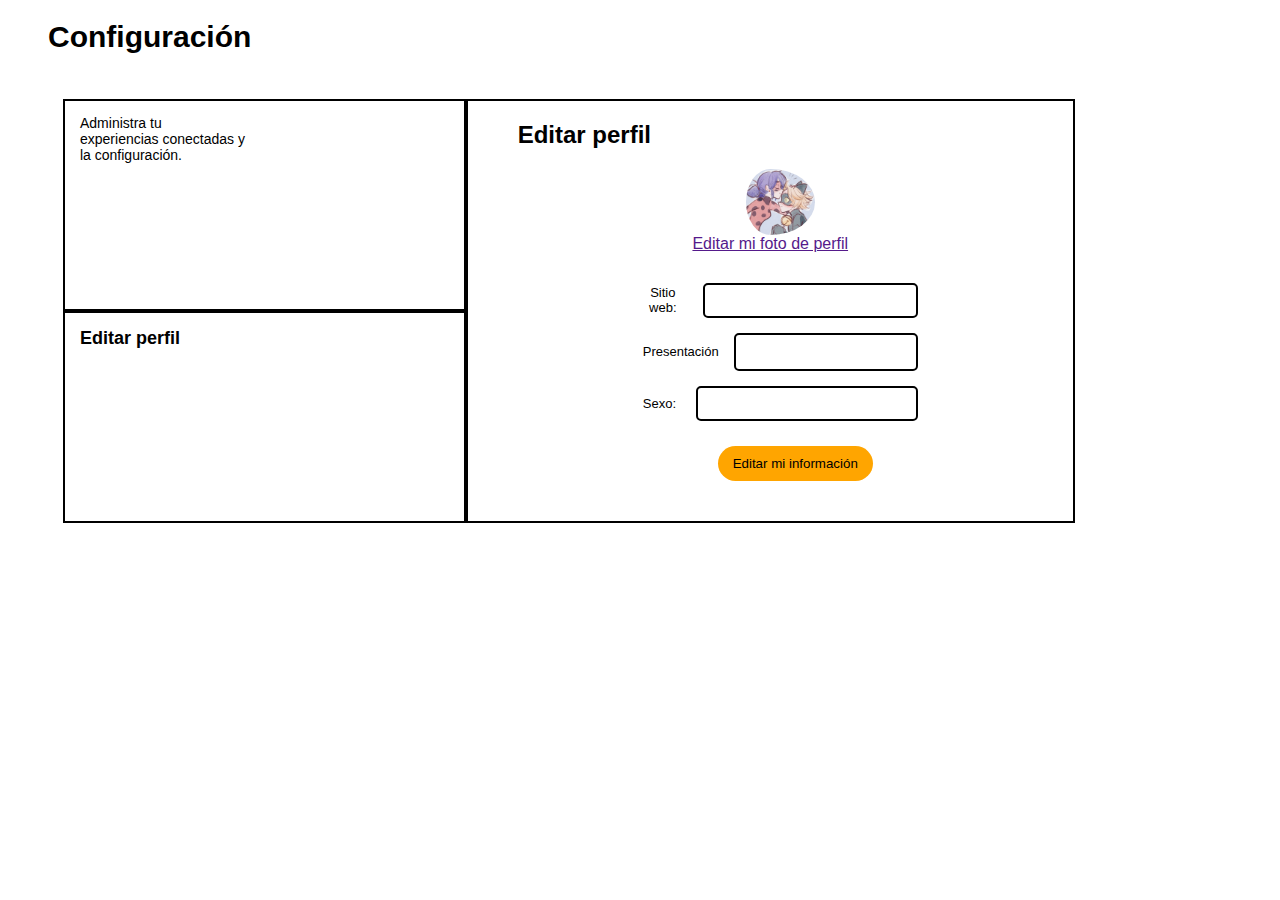
<file: maquetado/editarPerfil/editarPerfil.html>
<!DOCTYPE html>
<html>

<head>
    <link rel="stylesheet" href="styles_editarPerfil.css">
</head>
<header>
    <h1>Configuración</h1>
</header>

<body>
    <main>
        <div class="secciones-container">
            <div class="seccion-administrar">
                <p class="text-div1">Administra tu <br>
                    experiencias conectadas y <br>
                    la configuración.
                </p>
            </div>
            <div class="seccion-editar">
                <h2 class="text-div2">Editar perfil</h2>
            </div>
            <div class="seccion-editarPerfil">
                <h2 class="h1-div3">Editar perfil</h2>
                <img class="profile-photo" src="assets/CatAndBug.jpg">
                <a href="">Editar mi foto de perfil</a>
                <div class="form-information">
                    <div class="container-form">
                        <form method="POST">
                            <label>Sitio web:
                                <input type="text">
                            </label>
                            <label>Presentación
                                <textarea></textarea>
                            </label>
                            <label>Sexo:
                                <input type="text">
                            </label>
                            <input type="submit" value="Editar mi información">
                        </form>
                    </div>
                </div>
            </div>
        </div>
    </main>
</body>

</html>
</file>
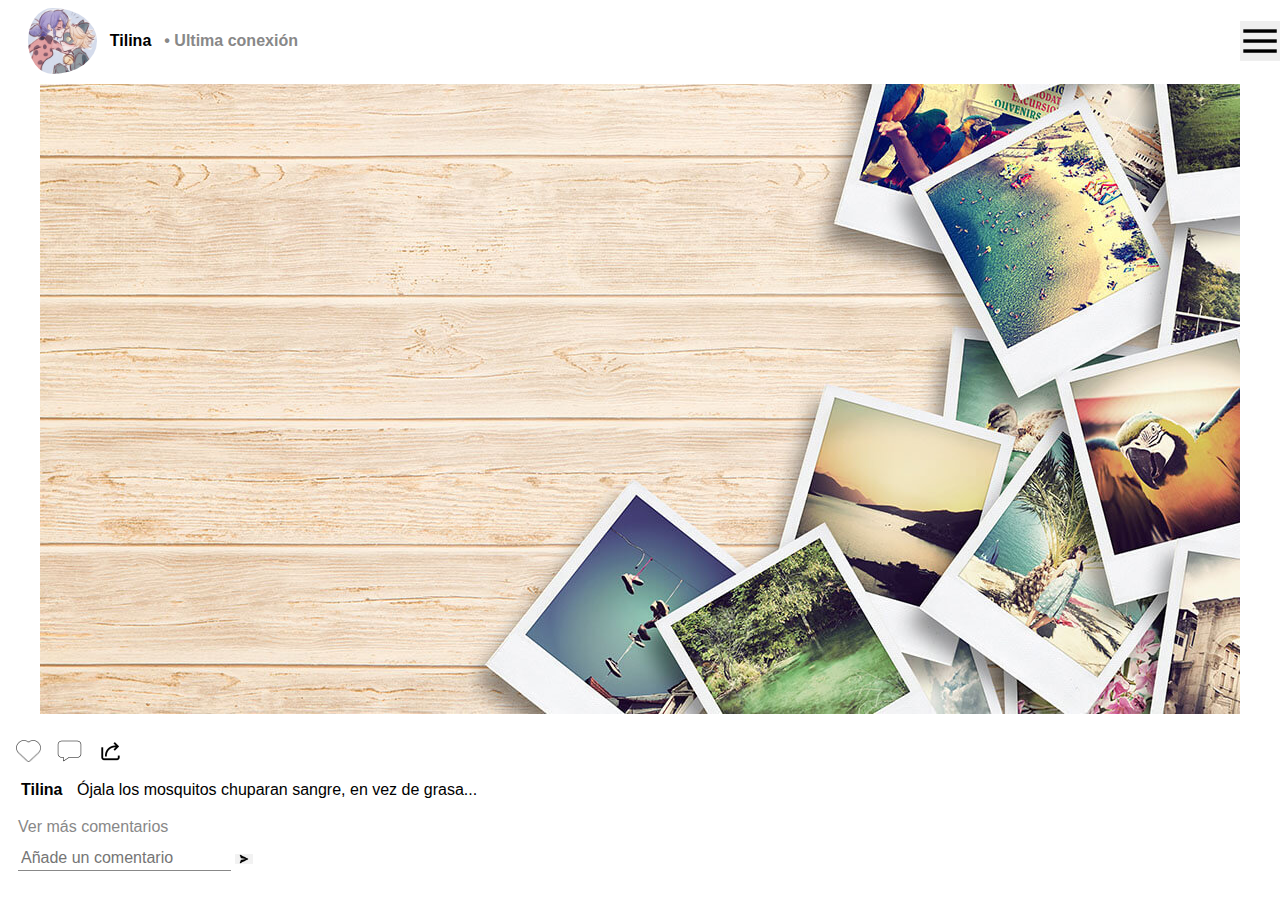
<file: maquetado/mainPublicaciones/mainPublicaciones.html>
<!DOCTYPE html>
<html>

<head>
    <link rel="stylesheet" href="styles_mainPublicaciones.css">
</head>

<body>
    <main>
        <div class="profile-container">
            <img class="profile-photo" src="assets/CatAndBug.jpg" alt="profilePic">
            <span class="profile-text">Tilina</span>
            <span class="profile-last-conn">• Ultima conexión</span>
            <input class="menu-icon" type="button">
        </div>
        <div class="content-container">
            <img src="assets/fondoweb.jpg" alt="fondoweb">
        </div>
        <p></p>
        <div class="icons-container">
            <img class="icon" src="assets/icon-like.png" alt="icon-like">
            <img class="icon" src="assets/icon-message-comment.png" alt="icon-message-comment">
            <img class="icon" src="assets/icon-share.png" alt="icon-share">
        </div>
        <div class="comments-container">
            <p class="profile-text">Tilina <span class="space-comments">Ójala los mosquitos chuparan sangre, en vez de
                    grasa...</span> </p>
            <details class="comments-container">
                <div></div>
                <summary>Ver más comentarios</summary>
                <p class="profile-text">Erumeru<span class="space-comments">Minipekka al 14 :)</span></p>
                <p></p>
                <p class="profile-text">Asiedad <span class="space-comments">Texto prueba</span></p>
            </details>
            <input type="text" id="textfield-comment" name="textfield-comment" placeholder="Añade un comentario">
            <button type="submit" class="send-comment"></button>
        </div>
    </main>
</body>

</html>
</file>
<file: maquetado/editarPerfil/styles_editarPerfil.css>
body {
    font-size: 16px;
    font-family: 'Inter', sans-serif;
}

h1 {
    margin-left: 40px;
    font-size: 30px;
    padding-bottom: 2%;
}

.text-div1 {
    font-size: 14px;
    padding-left: 15px;
    padding-bottom: 100px;
}

.text-div2 {
    font-size: 18px;
    padding-left: 15px;
}

.h1-div3 {
    position: relative;
    left: -32%;
    padding-left: 15px;
}

.profile-photo {
    padding-left: 20px;
    border-radius: 50%;
    height: 65.5px;
    width: 68.8px;
    overflow: hidden;
    object-fit: cover;
}

textarea {
    resize: none;
    width: 100%;
    margin-left: 15px;
    border: 2px solid black;
    border-radius: 5px;
}

.text-div3 label {
    margin-right: 15px;
    border: 2px solid gray;
}

.form-information {
    display: flex;
    align-items: center;
    justify-content: center;
    width: 60%;
    text-align: center;
    border-radius: 20px 20px;
}

form {
    margin: 30px 0 0 0;
}

form label {
    padding-left: 20px;
    display: flex;
    align-items: center;
    margin-bottom: 15px;
    font-size: 13px;
    color: black;
}

form label input {
    margin-left: 20px;
    width: 100%;
    padding: 8px;
    border-radius: 5px;
    border: 2px solid black;
    outline: none;
}

form input[type="submit"] {
    background-color: orange;
    color: black;
    border: none;
    border-radius: 20px;
    padding: 10px 15px;
    margin-top: 10px;
    margin-bottom: 40px;
    margin-left: 50px;
}

.secciones-container {
    justify-content: center;
    top: 5%;
    padding-left: 55px;
    display: grid;
    grid-template-columns: repeat(3, 4fr);
    grid-template-rows: repeat(2, 4fr);
}

.seccion-administrar{
    grid-area: 1 / 1 / 2 / 2;
    border: 2px solid black;
}

.seccion-editar {
    grid-area: 2 / 1 / 3 / 2;
    border: 2px solid black;
}

.seccion-editarPerfil {
    display: flex;
    flex-direction: column;
    align-items: center;
    justify-content: center;
    width: 75%;
    grid-area: 1 / 2 / 3 / 4;
    border: 2px solid black;
}
</file>
<file: maquetado/mainPublicaciones/styles_mainPublicaciones.css>
body {
    font-size: 16px;
    font-family: 'Inter', sans-serif;
}

.profile-container {
    display: flex;
    align-items: center;
}

.profile-photo {
    padding-left: 20px;
    border-radius: 50%;
    height: 65.5px;
    width: 68.8px;
    overflow: hidden;
    object-fit: cover;
}

.profile-text {
    font-weight: bold;
    padding: 3px;
    margin-left: 10px;
}

.profile-last-conn {
    font-weight: bold;
    color: #888888;
    margin-left: 10px;
}

.content-container {
    justify-content: center;
    display: flex;
    padding-top: 10px;
    padding-bottom: 10px;
    width: 100%;
    object-fit: cover;
}

.icons-container {
    display: flex;
    align-items: center;
}

.comments-container {
    display: flexbox;
}

.icon {
    padding-inline: 8px;
    height: 22px;
    width: 25px;
}

.menu-icon {
    background-image: url(assets/Menu.png);
    background-size: cover;
    background-position: center;
    padding: 3px;
    position: absolute;
    right: 0;
    height: 40px;
    width: 40px;
    border: none;
}

.menu-icon:hover {
    filter: brightness(0.8);
}

.space-comments {
    font-weight: normal;
    padding: 3px;
    padding-left: 10px;
    padding-bottom: 10px;
}

summary {
    padding-left: 10px;
    padding-bottom: 10px;
    list-style: none;
    color: #888888;
}

summary:hover {
    text-decoration: underline;
}

input[type="text"] {
    font-size: 16px;
    font-family: 'Inter', sans-serif;
    border: none;
    border-bottom: 1px solid #888888;;
    outline: none;
    margin-left: 10px;
    padding: 3px;
}

.send-comment {
    width: 18px;
    height: 10px;
    background-image: url("assets/send.png");
    background-size: cover;
    background-position: center;
    border: none;
    cursor: pointer;
}

.send-comment:hover {
    filter: brightness(0.8);
}
</file>
